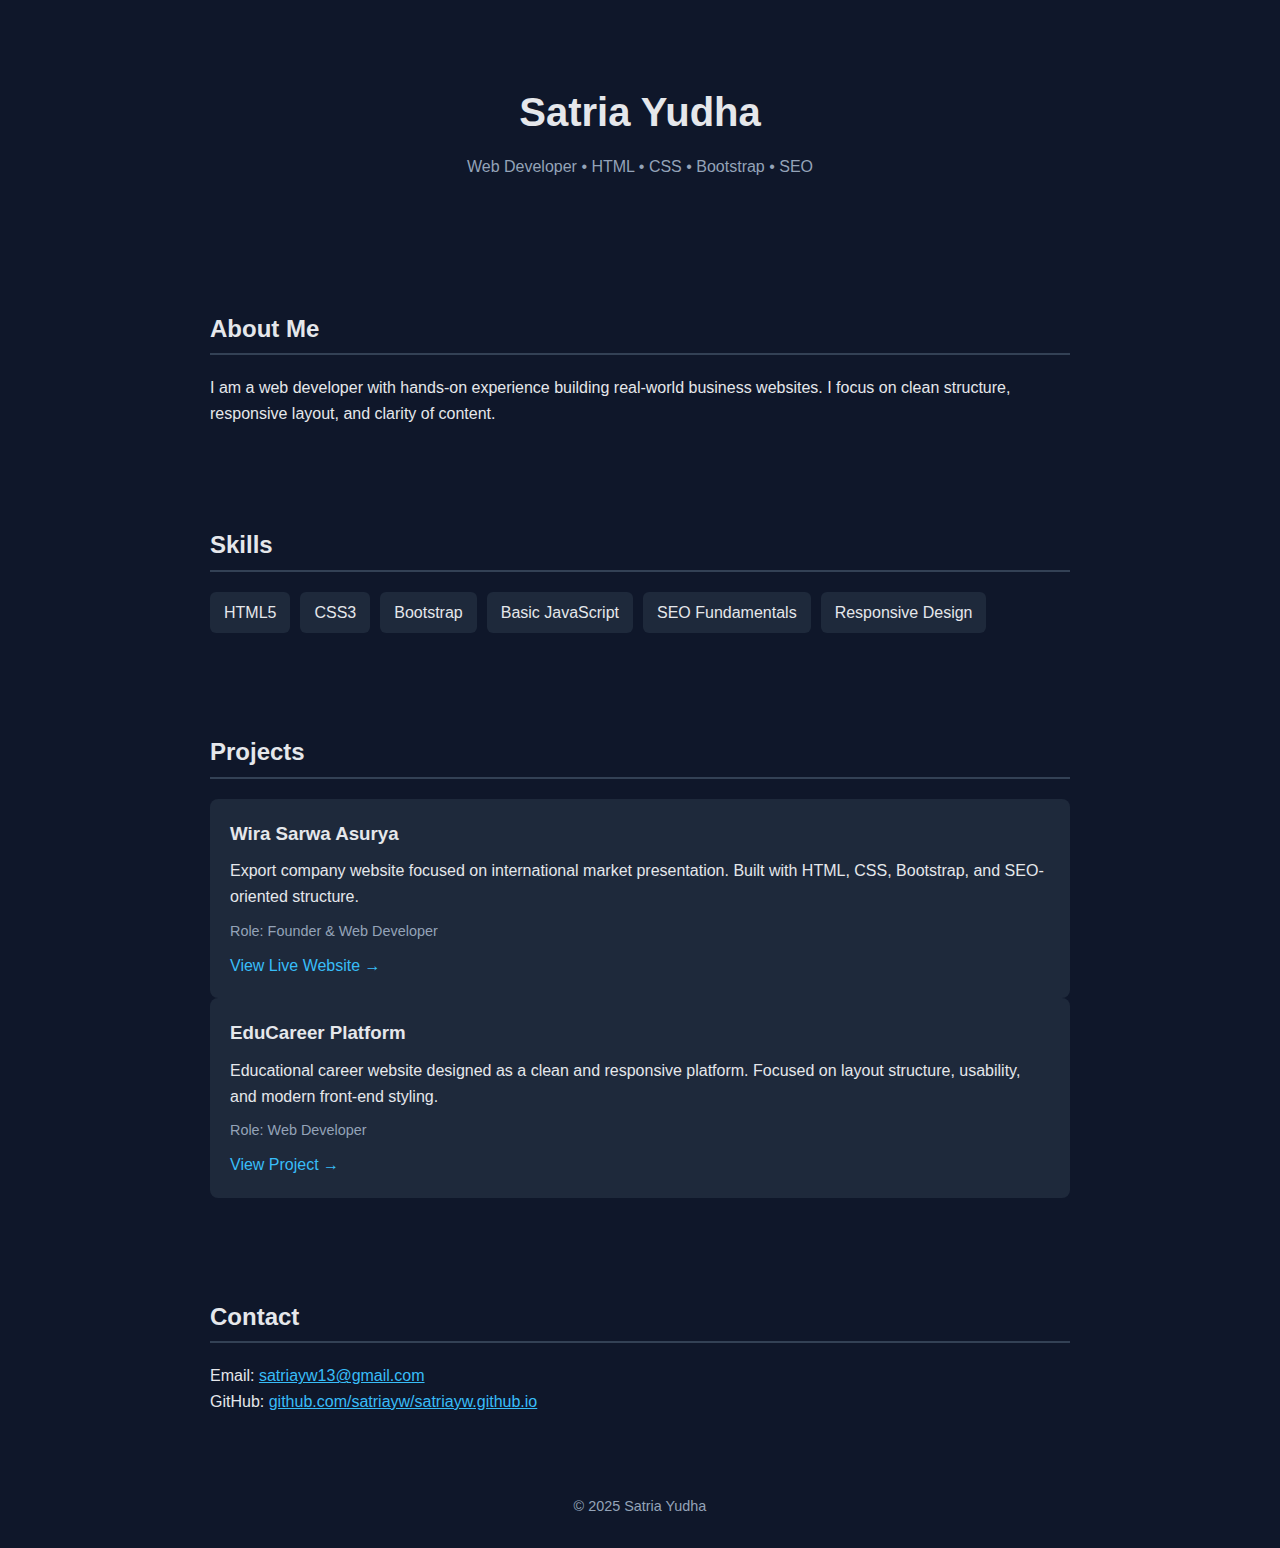
<file: index.html>
<!DOCTYPE html>
<html lang="en">
<head>
  <meta charset="UTF-8" />
  <meta name="viewport" content="width=device-width, initial-scale=1.0" />
  <title>Satria Yudha | Web Developer Portfolio</title>

  <!-- simple meta -->
  <meta name="description" content="Portfolio of Satria Yudha – Web Developer specializing in HTML, CSS, Bootstrap, and SEO-focused websites." />

  <link rel="stylesheet" href="style.css" />
</head>
<body>

  <!-- HERO -->
  <header class="hero">

  <h1>Satria Yudha</h1>
  <p class="subtitle">
    Web Developer • HTML • CSS • Bootstrap • SEO
  </p>
</header>


  <!-- ABOUT -->
  <section class="section">
    <h2>About Me</h2>
    <p>
      I am a web developer with hands-on experience building real-world business websites.
      I focus on clean structure, responsive layout, and clarity of content.
    </p>
  </section>

  <!-- SKILLS -->
  <section class="section">
    <h2>Skills</h2>
    <ul class="skills">
      <li>HTML5</li>
      <li>CSS3</li>
      <li>Bootstrap</li>
      <li>Basic JavaScript</li>
      <li>SEO Fundamentals</li>
      <li>Responsive Design</li>
    </ul>
  </section>

  <!-- PROJECTS -->
  <section class="section">
    <h2>Projects</h2>

    <div class="project">
      <h3>Wira Sarwa Asurya</h3>
      <p>
        Export company website focused on international market presentation.
        Built with HTML, CSS, Bootstrap, and SEO-oriented structure.
      </p>
      <p class="role">
        Role: Founder & Web Developer
      </p>
      <a href="https://wirasarwaasurya.com" target="_blank">
        View Live Website →
      </a>
    </div>
    
    <div class="project">
  <h3>EduCareer Platform</h3>
  <p>
    Educational career website designed as a clean and responsive platform.
    Focused on layout structure, usability, and modern front-end styling.
  </p>
  <p class="role">
    Role: Web Developer
  </p>
  <a href="https://satriayw.github.io/Portofolio/index.html" target="_blank">
    View Project →
  </a>
</div>

  </section>

  <!-- CONTACT -->
  <section class="section contact">
    <h2>Contact</h2>
    <p>Email: <a href="mailto:satriayw13@gmail.com">satriayw13@gmail.com</a></p>
    <p>GitHub: <a href="https://github.com/satriayw/satriayw.github.io" target="_blank">github.com/satriayw/satriayw.github.io</a></p>
  </section>

  <footer>
    <p>© 2025 Satria Yudha</p>
  </footer>

</body>
</html>
</file>
<file: style.css>
* {
  box-sizing: border-box;
  margin: 0;
  padding: 0;
  font-family: Arial, Helvetica, sans-serif;
}

body {
  background: #0f172a;
  color: #e5e7eb;
  line-height: 1.6;
}

.hero {
  text-align: center;
  padding: 80px 20px;
}

.hero h1 {
  font-size: 2.5rem;
}

.subtitle {
  margin-top: 10px;
  color: #94a3b8;
}

.section {
  max-width: 900px;
  margin: 0 auto;
  padding: 50px 20px;
}

.section h2 {
  margin-bottom: 20px;
  border-bottom: 2px solid #334155;
  padding-bottom: 5px;
}

.skills {
  display: flex;
  flex-wrap: wrap;
  gap: 10px;
}

.skills li {
  background: #1e293b;
  padding: 8px 14px;
  border-radius: 6px;
  list-style: none;
}

.project {
  background: #1e293b;
  padding: 20px;
  border-radius: 8px;
}

.project h3 {
  margin-bottom: 10px;
}

.project .role {
  font-size: 0.9rem;
  color: #94a3b8;
  margin: 10px 0;
}

.project a {
  color: #38bdf8;
  text-decoration: none;
}

.project a:hover {
  text-decoration: underline;
}

.contact a {
  color: #38bdf8;
}

footer {
  text-align: center;
  padding: 30px;
  font-size: 0.9rem;
  color: #94a3b8;
}
</file>
